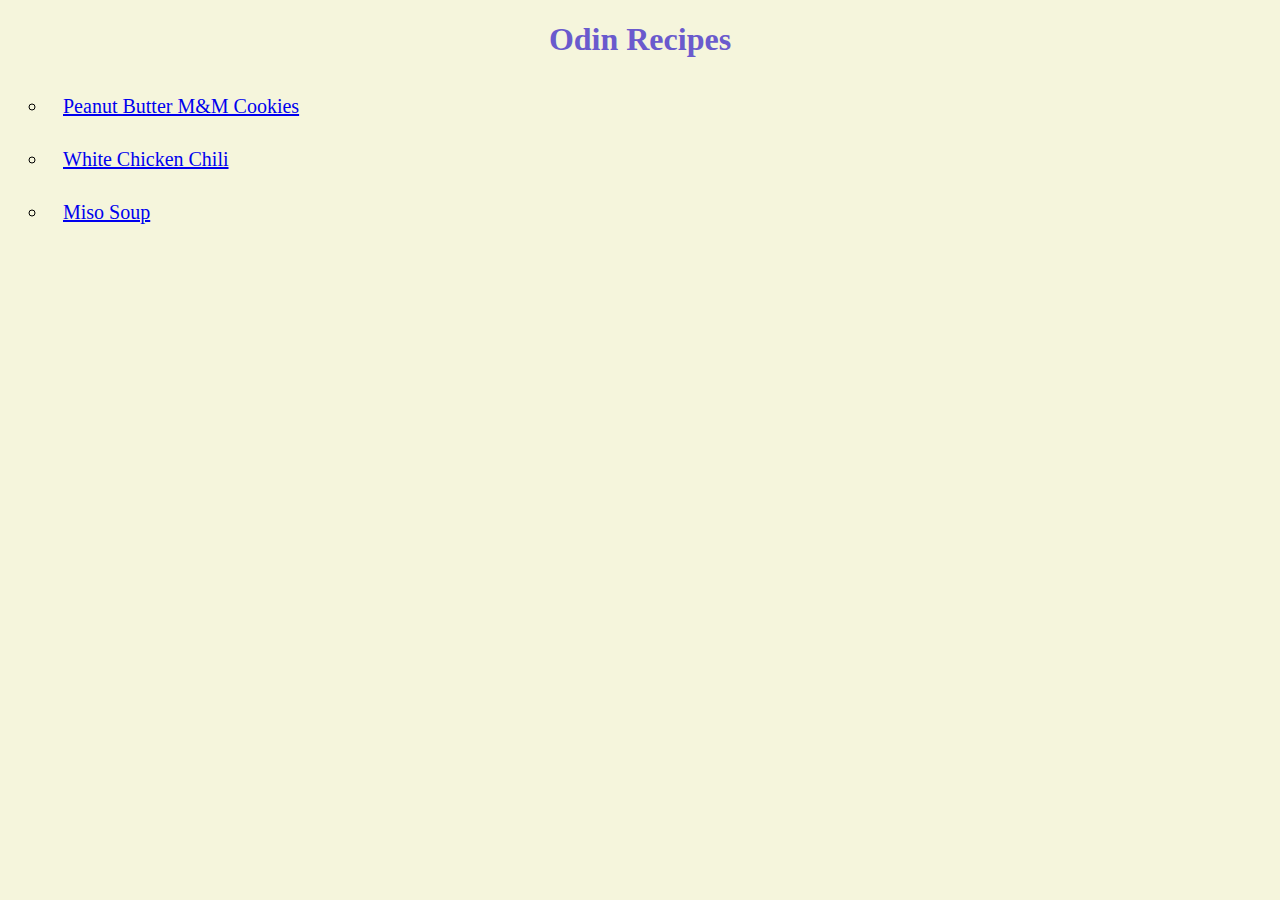
<file: index.html>
<!DOCTYPE html>
<html lang="en">
  <head>
    <meta charset="UTF-8">
    <title>Recipes</title>
    <link rel="stylesheet" href="style.css">
  </head>
  <body>
    <h1 class="header">Odin Recipes</h1>
    <ul class="a">
      <li><a href="recipes/cookies.html">Peanut Butter M&M Cookies</a></li>
      <li><a href="recipes/chili.html">White Chicken Chili</a></li>
      <li><a href="recipes/soup.html">Miso Soup</a></li>
    </ul>
  </body>
</html>
</file>
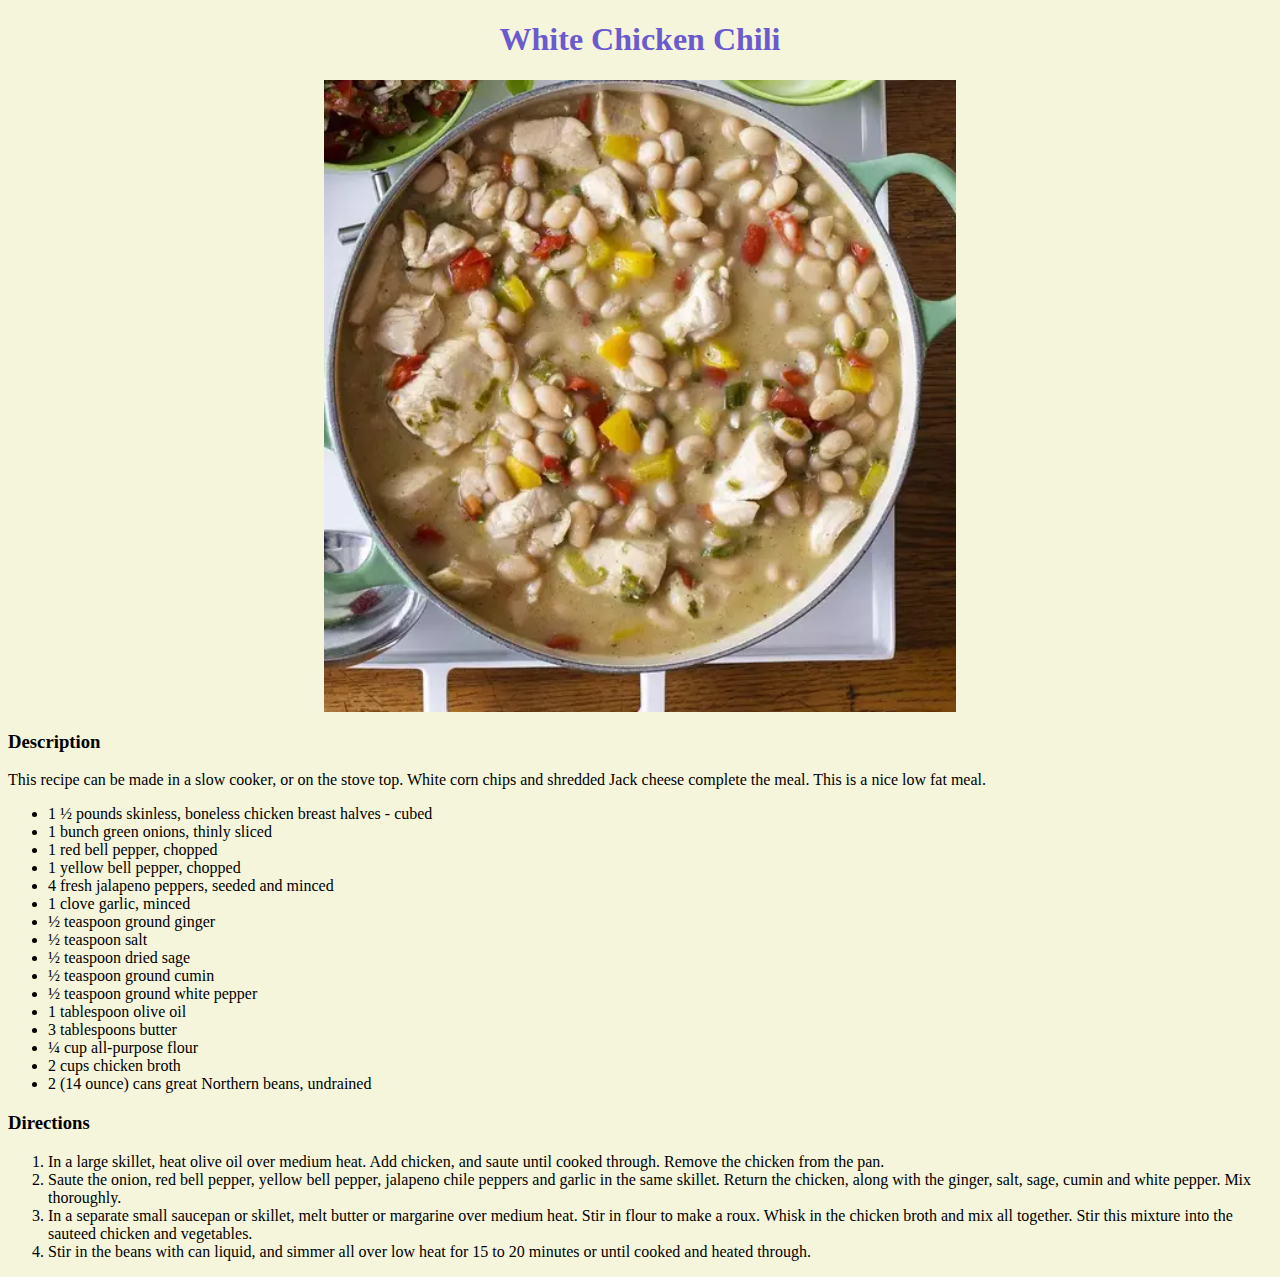
<file: recipes/chili.html>
<!DOCTYPE html>
<html lang="en">
  <head>
    <meta charset="UTF-8">
    <title>Chili</title>
    <link rel="stylesheet" href="../style.css">
  </head>
  <body>
    <h1 class="header">White Chicken Chili</h1>
    <img src="images/chili.jpg" alt="chili" class="center">
    <h3>Description</h3>
    <p>This recipe can be made in a slow cooker, or on the stove top. White corn chips and shredded Jack cheese complete the meal. This is a nice low fat meal.</p>
    <ul>
      <li>1 ½ pounds skinless, boneless chicken breast halves - cubed</li>
      <li>1 bunch green onions, thinly sliced</li>
      <li>1 red bell pepper, chopped</li>
      <li>1 yellow bell pepper, chopped</li>
      <li>4 fresh jalapeno peppers, seeded and minced</li>
      <li>1 clove garlic, minced</li>
      <li>½ teaspoon ground ginger</li>
      <li>½ teaspoon salt</li>
      <li>½ teaspoon dried sage</li>
      <li>½ teaspoon ground cumin</li>
      <li>½ teaspoon ground white pepper</li>
      <li>1 tablespoon olive oil</li>
      <li>3 tablespoons butter</li>
      <li>¼ cup all-purpose flour</li>
      <li>2 cups chicken broth</li>
      <li>2 (14 ounce) cans great Northern beans, undrained</li>
    </ul>
    <h3>Directions</h3>
    <ol>
      <li>In a large skillet, heat olive oil over medium heat. Add chicken, and saute until cooked through. Remove the chicken from the pan.</li>
      <li>Saute the onion, red bell pepper, yellow bell pepper, jalapeno chile peppers and garlic in the same skillet. Return the chicken, along with the ginger, salt, sage, cumin and white pepper. Mix thoroughly.</li>
      <li>In a separate small saucepan or skillet, melt butter or margarine over medium heat. Stir in flour to make a roux. Whisk in the chicken broth and mix all together. Stir this mixture into the sauteed chicken and vegetables.</li>
      <li>Stir in the beans with can liquid, and simmer all over low heat for 15 to 20 minutes or until cooked and heated through.</li>    
    </ol>
  </body>
</html>
</file>
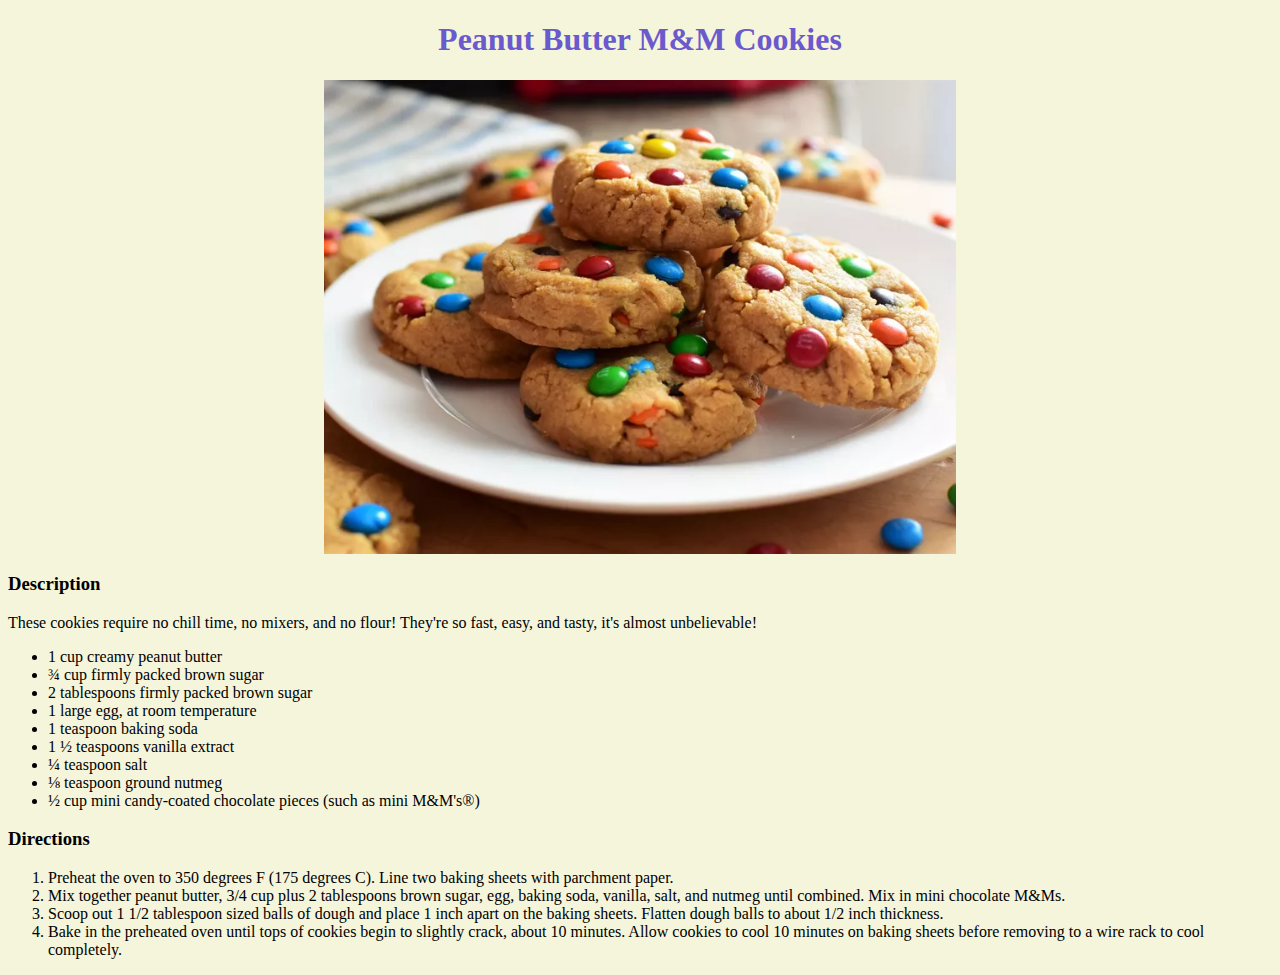
<file: recipes/cookies.html>
<!DOCTYPE html>
<html lang="en">
  <head>
    <meta charset="UTF-8">
    <title>Cookies</title>
    <link rel="stylesheet" href="../style.css">
  </head>
  <body>
    <h1 class="header">Peanut Butter M&M Cookies</h1>
    <img src="images/cookies.jpg" alt="cookies" class="center">
    <h3>Description</h3>
    <p>These cookies require no chill time, no mixers, and no flour! They're so fast, easy, and tasty, it's almost unbelievable!</p>
    <ul>
      <li>1 cup creamy peanut butter</li>
      <li>¾ cup firmly packed brown sugar</li>
      <li>2 tablespoons firmly packed brown sugar</li>
      <li>1 large egg, at room temperature</li>
      <li>1 teaspoon baking soda</li>
      <li>1 ½ teaspoons vanilla extract</li>
      <li>¼ teaspoon salt</li>
      <li>⅛ teaspoon ground nutmeg</li>
      <li>½ cup mini candy-coated chocolate pieces (such as mini M&M's®)</li>
    </ul>
    <h3>Directions</h3>
    <ol>
      <li>Preheat the oven to 350 degrees F (175 degrees C). Line two baking sheets with parchment paper.</li>
      <li>Mix together peanut butter, 3/4 cup plus 2 tablespoons brown sugar, egg, baking soda, vanilla, salt, and nutmeg until combined. Mix in mini chocolate M&Ms.</li>
      <li>Scoop out 1 1/2 tablespoon sized balls of dough and place 1 inch apart on the baking sheets. Flatten dough balls to about 1/2 inch thickness.</li>
      <li>Bake in the preheated oven until tops of cookies begin to slightly crack, about 10 minutes. Allow cookies to cool 10 minutes on baking sheets before removing to a wire rack to cool completely.</li>
    </ol>
  </body>
</html>
</file>
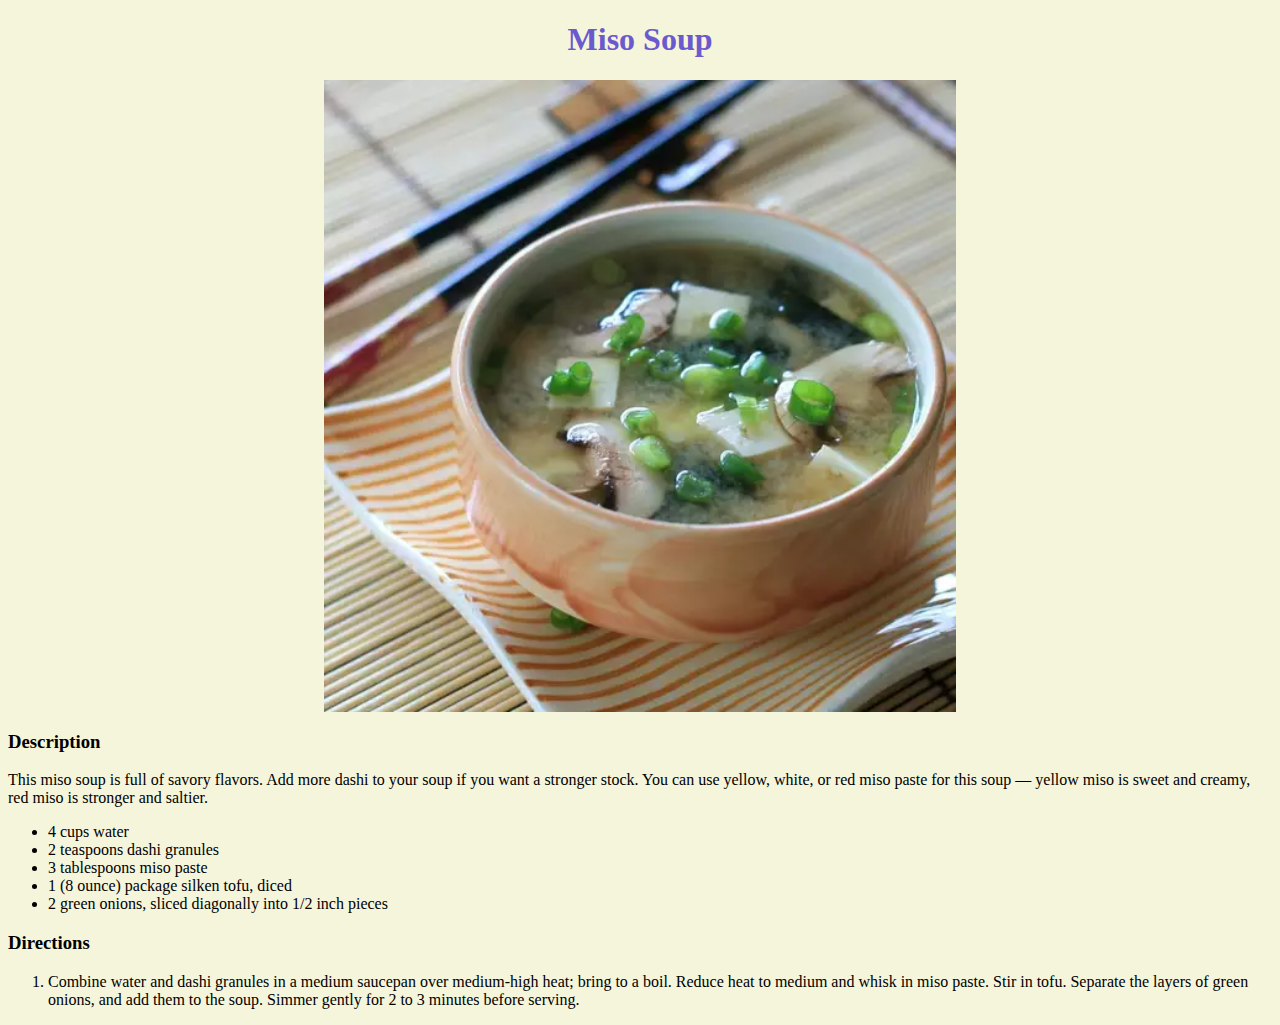
<file: recipes/soup.html>
<!DOCTYPE html>
<html lang="en">
  <head>
    <meta charset="UTF-8">
    <title>Miso Soup</title>
    <link rel="stylesheet" href="../style.css">  
  </head>
  <body>
    <h1 class="header">Miso Soup</h1>
    <img src="images/soup.jpg" alt="soup" class="center">
    <h3>Description</h3>
    <p>This miso soup is full of savory flavors. Add more dashi to your soup if you want a stronger stock. You can use yellow, white, or red miso paste for this soup — yellow miso is sweet and creamy, red miso is stronger and saltier.</p>
    <ul>
      <li>4 cups water</li>
      <li>2 teaspoons dashi granules</li>
      <li>3 tablespoons miso paste</li>
      <li>1 (8 ounce) package silken tofu, diced</li>
      <li>2 green onions, sliced diagonally into 1/2 inch pieces</li>    
    </ul>
    <h3>Directions</h3>
    <ol>
      <li>Combine water and dashi granules in a medium saucepan over medium-high heat; bring to a boil. Reduce heat to medium and whisk in miso paste. Stir in tofu. Separate the layers of green onions, and add them to the soup. Simmer gently for 2 to 3 minutes before serving.</li>
    </ol>
  </body>
</html>
</file>
<file: style.css>
.header {
  font-weight: bold;
  color: slateblue;
  text-align: center;
}

ul.a {
  list-style-type: circle;
  font-size: 20px;
}

ul.a li {
 padding: 15px;
}

body {
  background-color:beige;
}

.center {
  display:block;
  margin-left: auto;
  margin-right: auto;
  width: 50%;
}
</file>
